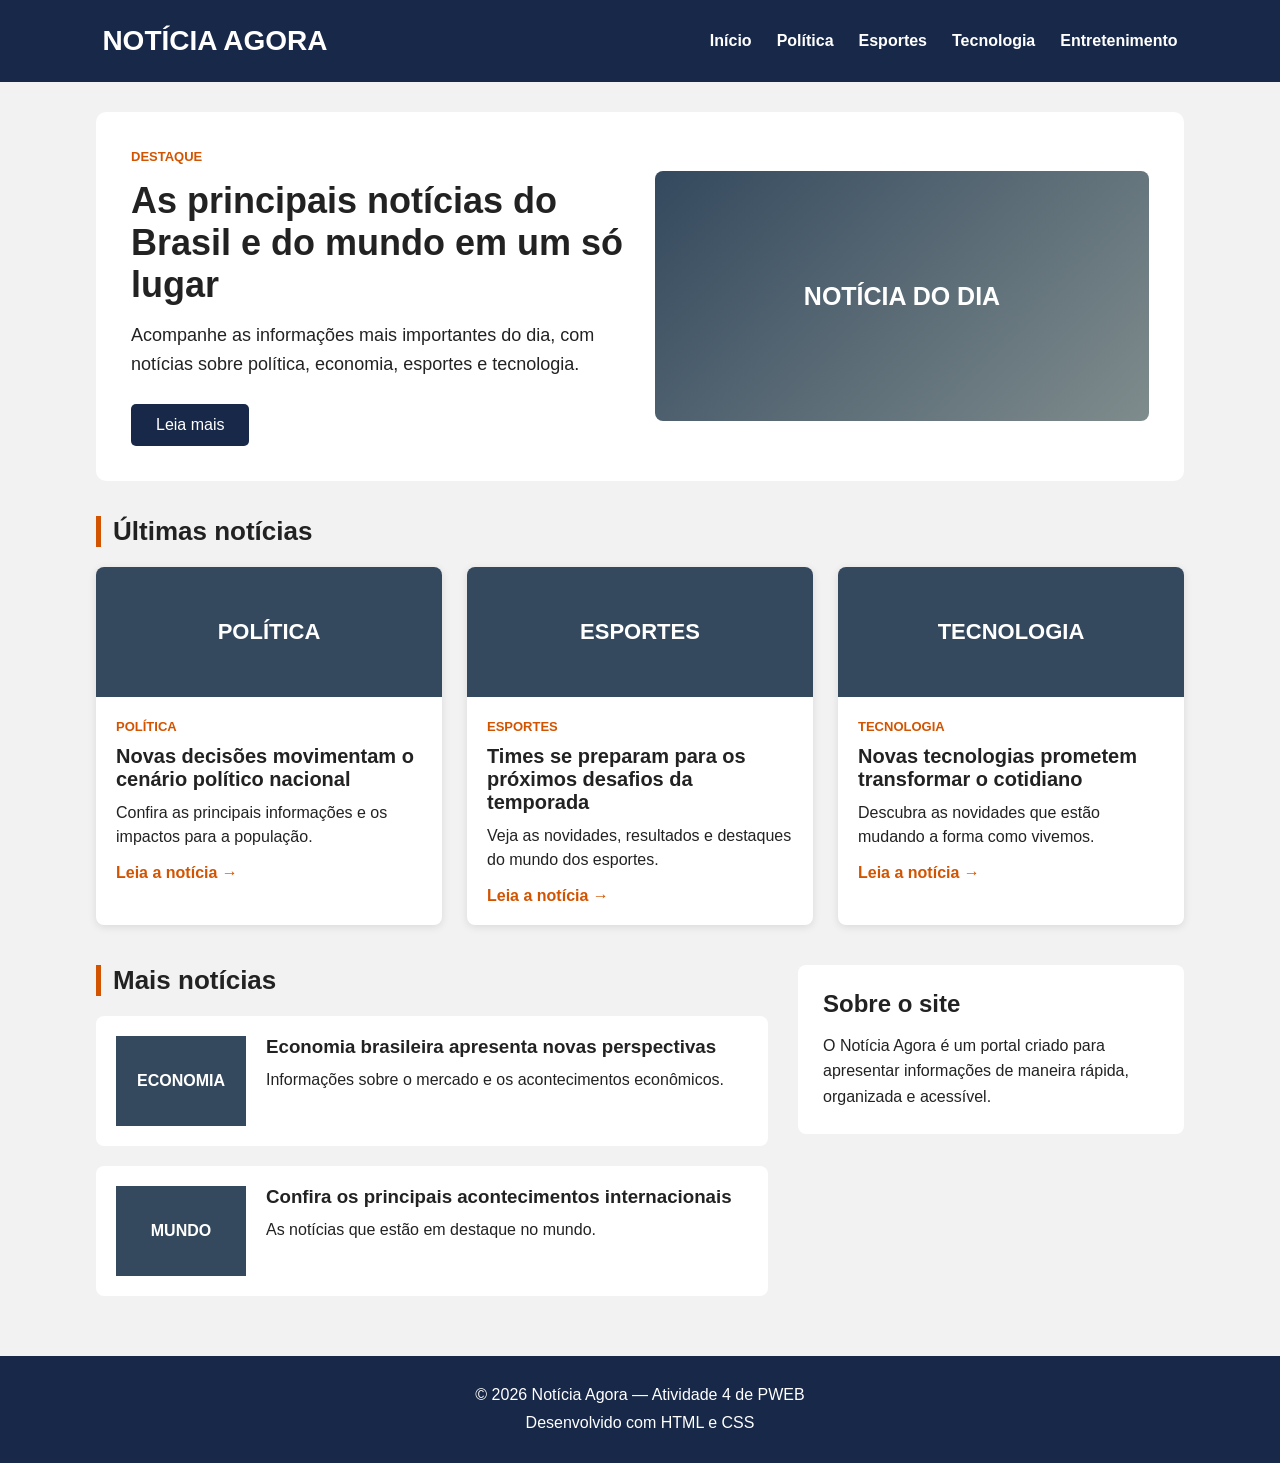
<file: Atividade 4/index.html>
<!DOCTYPE html>
<html lang="pt-br">
<head>
    <meta charset="UTF-8">
    <meta name="viewport" content="width=device-width, initial-scale=1.0">
    <title>Notícia Agora</title>
    <link rel="stylesheet" href="style.css">
</head>
<body>

    <header class="cabecalho">
        <div class="logo">
            NOTÍCIA AGORA
        </div>

        <nav class="menu">
            <a href="#">Início</a>
            <a href="#">Política</a>
            <a href="#">Esportes</a>
            <a href="#">Tecnologia</a>
            <a href="#">Entretenimento</a>
        </nav>
    </header>

    <main class="container">

        <section class="destaque">
            <article class="noticia-principal">
                <span class="categoria">DESTAQUE</span>
                <h1>As principais notícias do Brasil e do mundo em um só lugar</h1>
                <p>
                    Acompanhe as informações mais importantes do dia,
                    com notícias sobre política, economia, esportes e tecnologia.
                </p>
                <a href="#" class="botao">Leia mais</a>
            </article>

            <div class="imagem-destaque">
                <div class="imagem-placeholder">
                    NOTÍCIA DO DIA
                </div>
            </div>
        </section>

        <h2 class="titulo-secao">Últimas notícias</h2>

        <section class="noticias">

            <article class="card">
                <div class="card-imagem">POLÍTICA</div>
                <div class="card-conteudo">
                    <span class="categoria">Política</span>
                    <h3>Novas decisões movimentam o cenário político nacional</h3>
                    <p>Confira as principais informações e os impactos para a população.</p>
                    <a href="#">Leia a notícia →</a>
                </div>
            </article>

            <article class="card">
                <div class="card-imagem">ESPORTES</div>
                <div class="card-conteudo">
                    <span class="categoria">Esportes</span>
                    <h3>Times se preparam para os próximos desafios da temporada</h3>
                    <p>Veja as novidades, resultados e destaques do mundo dos esportes.</p>
                    <a href="#">Leia a notícia →</a>
                </div>
            </article>

            <article class="card">
                <div class="card-imagem">TECNOLOGIA</div>
                <div class="card-conteudo">
                    <span class="categoria">Tecnologia</span>
                    <h3>Novas tecnologias prometem transformar o cotidiano</h3>
                    <p>Descubra as novidades que estão mudando a forma como vivemos.</p>
                    <a href="#">Leia a notícia →</a>
                </div>
            </article>

        </section>

        <section class="secao-inferior">

            <div class="lista-noticias">
                <h2 class="titulo-secao">Mais notícias</h2>

                <article class="noticia-lista">
                    <div class="mini-imagem">ECONOMIA</div>
                    <div>
                        <h3>Economia brasileira apresenta novas perspectivas</h3>
                        <p>Informações sobre o mercado e os acontecimentos econômicos.</p>
                    </div>
                </article>

                <article class="noticia-lista">
                    <div class="mini-imagem">MUNDO</div>
                    <div>
                        <h3>Confira os principais acontecimentos internacionais</h3>
                        <p>As notícias que estão em destaque no mundo.</p>
                    </div>
                </article>
            </div>

            <aside class="lateral">
                <h2>Sobre o site</h2>
                <p>
                    O Notícia Agora é um portal criado para apresentar
                    informações de maneira rápida, organizada e acessível.
                </p>
            </aside>

        </section>

    </main>

    <footer class="rodape">
        <p>© 2026 Notícia Agora — Atividade 4 de PWEB</p>
        <p>Desenvolvido com HTML e CSS</p>
    </footer>

</body>
</html>
</file>
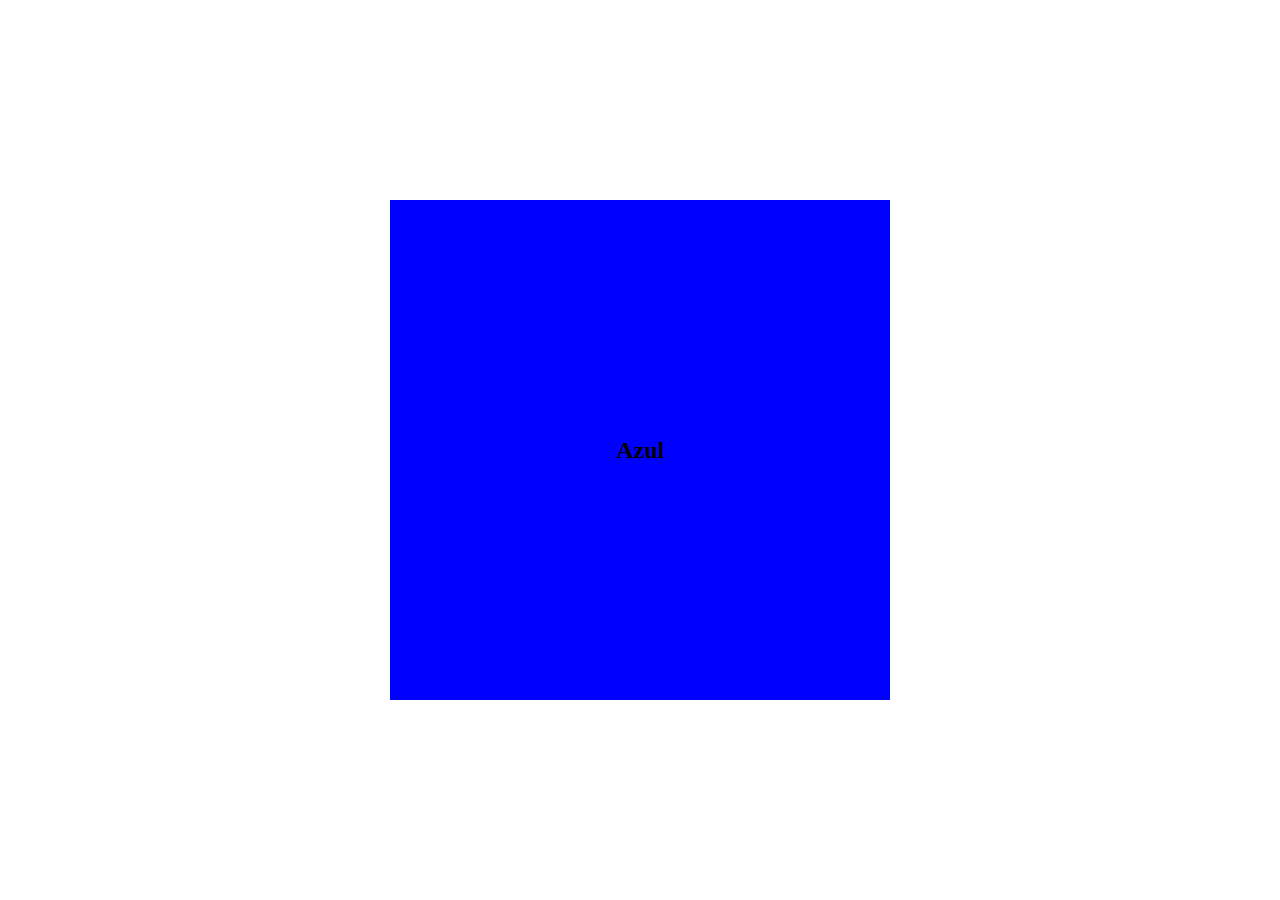
<file: Atividade 5/index.html>
<!DOCTYPE html>
<html lang="pt-br">
<head>
    <meta charset="UTF-8">
    <meta name="viewport" content="width=device-width, initial-scale=1.0">
    <title>Atividade 5</title>
    <link rel="stylesheet" href="style.css">
</head>

<body>

    <div class="caixa">
        <h2></h2>
    </div>

</body>
</html>
</file>
<file: Atividade 4/style.css>
* {
    margin: 0;
    padding: 0;
    box-sizing: border-box;
}

body {
    font-family: Arial, Helvetica, sans-serif;
    background-color: #f2f2f2;
    color: #222;
}

.cabecalho {
    background-color: #182848;
    color: white;
    padding: 25px 8%;
    display: flex;
    justify-content: space-between;
    align-items: center;
    flex-wrap: wrap;
    gap: 20px;
}

.logo {
    font-size: 28px;
    font-weight: bold;
}

.menu {
    display: flex;
    gap: 25px;
    flex-wrap: wrap;
}

.menu a {
    color: white;
    text-decoration: none;
    font-weight: bold;
}

.menu a:hover {
    color: #f5b041;
}

.container {
    width: 85%;
    max-width: 1200px;
    margin: 30px auto;
}

.destaque {
    background-color: white;
    display: flex;
    justify-content: space-between;
    gap: 30px;
    padding: 35px;
    border-radius: 10px;
    margin-bottom: 35px;
}

.noticia-principal {
    flex: 1;
}

.noticia-principal h1 {
    font-size: 36px;
    margin: 15px 0;
}

.noticia-principal p {
    font-size: 18px;
    line-height: 1.6;
    margin-bottom: 25px;
}

.categoria {
    color: #d35400;
    font-size: 13px;
    font-weight: bold;
    text-transform: uppercase;
}

.botao {
    display: inline-block;
    background-color: #182848;
    color: white;
    text-decoration: none;
    padding: 12px 25px;
    border-radius: 5px;
}

.botao:hover {
    background-color: #2e4a7d;
}

.imagem-destaque {
    flex: 1;
    display: flex;
    align-items: center;
}

.imagem-placeholder {
    width: 100%;
    height: 250px;
    background: linear-gradient(135deg, #34495e, #7f8c8d);
    color: white;
    display: flex;
    justify-content: center;
    align-items: center;
    font-size: 25px;
    font-weight: bold;
    border-radius: 8px;
}

.titulo-secao {
    font-size: 26px;
    margin-bottom: 20px;
    border-left: 5px solid #d35400;
    padding-left: 12px;
}

.noticias {
    display: grid;
    grid-template-columns: repeat(3, 1fr);
    gap: 25px;
}

.card {
    background-color: white;
    border-radius: 8px;
    overflow: hidden;
    box-shadow: 0 2px 8px rgba(0, 0, 0, 0.1);
}

.card-imagem {
    height: 130px;
    background-color: #34495e;
    color: white;
    display: flex;
    justify-content: center;
    align-items: center;
    font-size: 22px;
    font-weight: bold;
}

.card-conteudo {
    padding: 20px;
}

.card h3 {
    font-size: 20px;
    margin: 10px 0;
}

.card p {
    line-height: 1.5;
    margin-bottom: 15px;
}

.card a {
    color: #d35400;
    text-decoration: none;
    font-weight: bold;
}

.card a:hover {
    text-decoration: underline;
}

.secao-inferior {
    display: flex;
    gap: 30px;
    margin-top: 40px;
}

.lista-noticias {
    flex: 2;
}

.lateral {
    flex: 1;
    background-color: white;
    padding: 25px;
    border-radius: 8px;
    height: fit-content;
}

.lateral h2 {
    margin-bottom: 15px;
}

.lateral p {
    line-height: 1.6;
}

.noticia-lista {
    background-color: white;
    display: flex;
    gap: 20px;
    padding: 20px;
    margin-bottom: 20px;
    border-radius: 8px;
}

.mini-imagem {
    width: 130px;
    min-height: 90px;
    background-color: #34495e;
    color: white;
    display: flex;
    justify-content: center;
    align-items: center;
    text-align: center;
    font-weight: bold;
}

.noticia-lista h3 {
    margin-bottom: 10px;
}

.noticia-lista p {
    line-height: 1.5;
}

.rodape {
    background-color: #182848;
    color: white;
    text-align: center;
    padding: 25px;
    margin-top: 40px;
    line-height: 1.8;
}

@media (max-width: 768px) {

    .cabecalho {
        justify-content: center;
        text-align: center;
    }

    .menu {
        justify-content: center;
    }

    .destaque {
        flex-direction: column;
        padding: 25px;
    }

    .noticia-principal h1 {
        font-size: 28px;
    }

    .noticias {
        grid-template-columns: 1fr;
    }

    .secao-inferior {
        flex-direction: column;
    }

    .container {
        width: 92%;
    }

}
</file>
<file: Atividade 5/style.css>
* {
    margin: 0;
    padding: 0;
    box-sizing: border-box;
}

body {
    min-height: 100vh;
    display: flex;
    align-items: center;
    justify-content: center;
}

.caixa {
    width: 500px;
    height: 500px;
    display: flex;
    align-items: center;
    justify-content: center;
    background-color: gray;
}

h2::before {
    content: "Cinza";
}

/* Até 420px */
@media screen and (max-width: 420px) {
    .caixa {
        background-color: gray;
    }

    h2::before {
        content: "Cinza";
    }
}

/* De 421px até 768px */
@media screen and (min-width: 421px) and (max-width: 768px) {
    .caixa {
        background-color: orange;
    }

    h2::before {
        content: "Laranja";
    }
}

/* De 769px até 1024px */
@media screen and (min-width: 769px) and (max-width: 1024px) {
    .caixa {
        background-color: yellow;
    }

    h2::before {
        content: "Amarelo";
    }
}

/* De 1025px até 1366px */
@media screen and (min-width: 1025px) and (max-width: 1366px) {
    .caixa {
        background-color: blue;
    }

    h2::before {
        content: "Azul";
    }
}

/* De 1367px até 1920px */
@media screen and (min-width: 1367px) and (max-width: 1920px) {
    .caixa {
        background-color: purple;
    }

    h2::before {
        content: "Roxo";
    }
}

/* Maior que 1920px */
@media screen and (min-width: 1921px) {
    .caixa {
        background-color: green;
    }

    h2::before {
        content: "Verde";
    }
}
</file>
